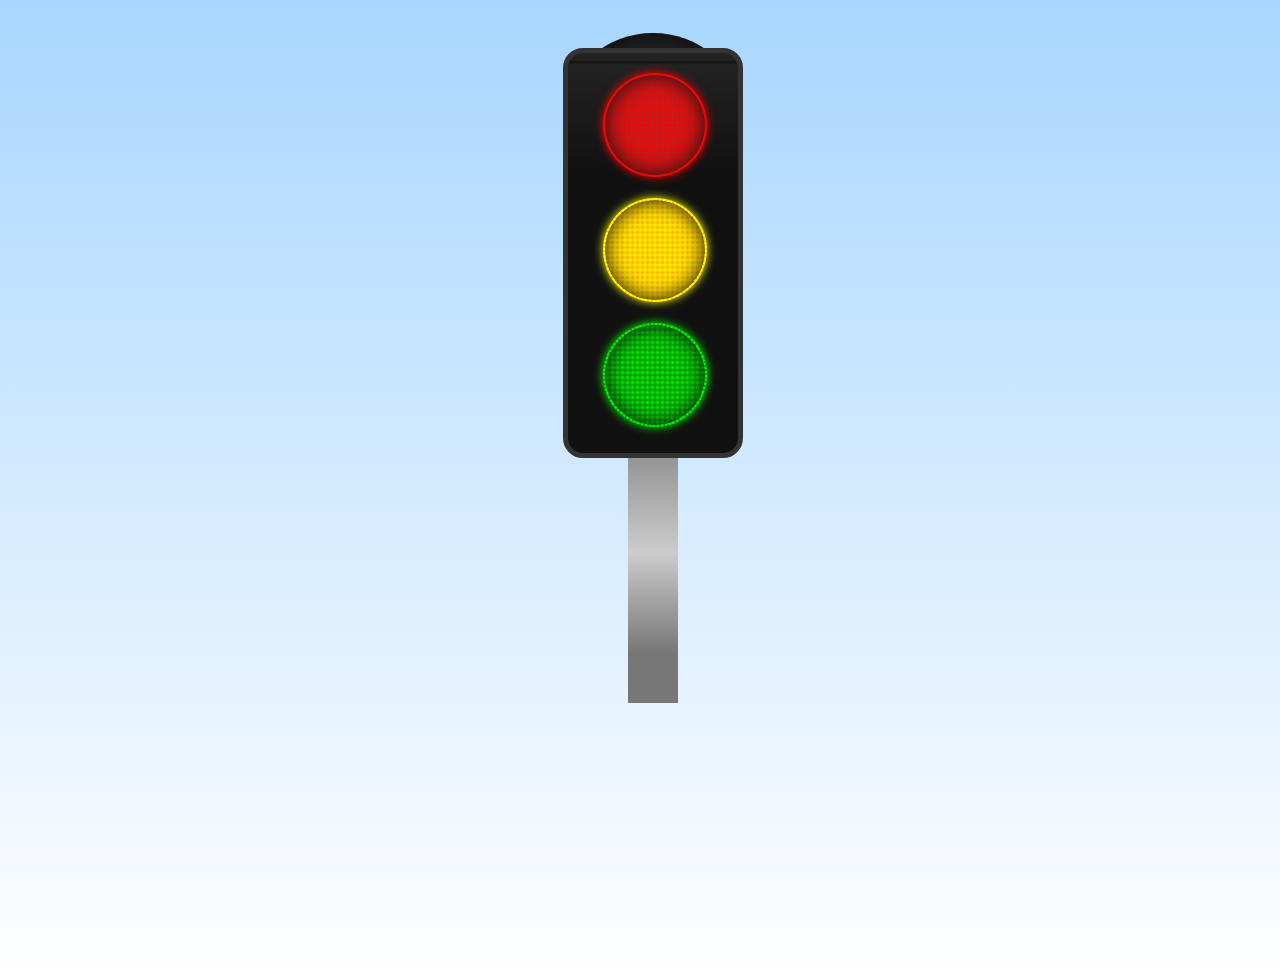
<file: Mini-Project/q1/index.html>
<!DOCTYPE html>
<html lang="en">
<head>
    <meta charset="UTF-8">
    <meta http-equiv="X-UA-Compatible" content="IE=edge">
    <meta name="viewport" content="width=device-width, initial-scale=1.0">
    <title>Mini-Project-Keyframes</title>
    <link rel="stylesheet" href="./style.css">
</head>
<body>
    <div class="trafficlight">
        <div class="red"></div>
        <div class="yellow"></div>
        <div class="green"></div>
      </div>
</body>
</html>
</file>
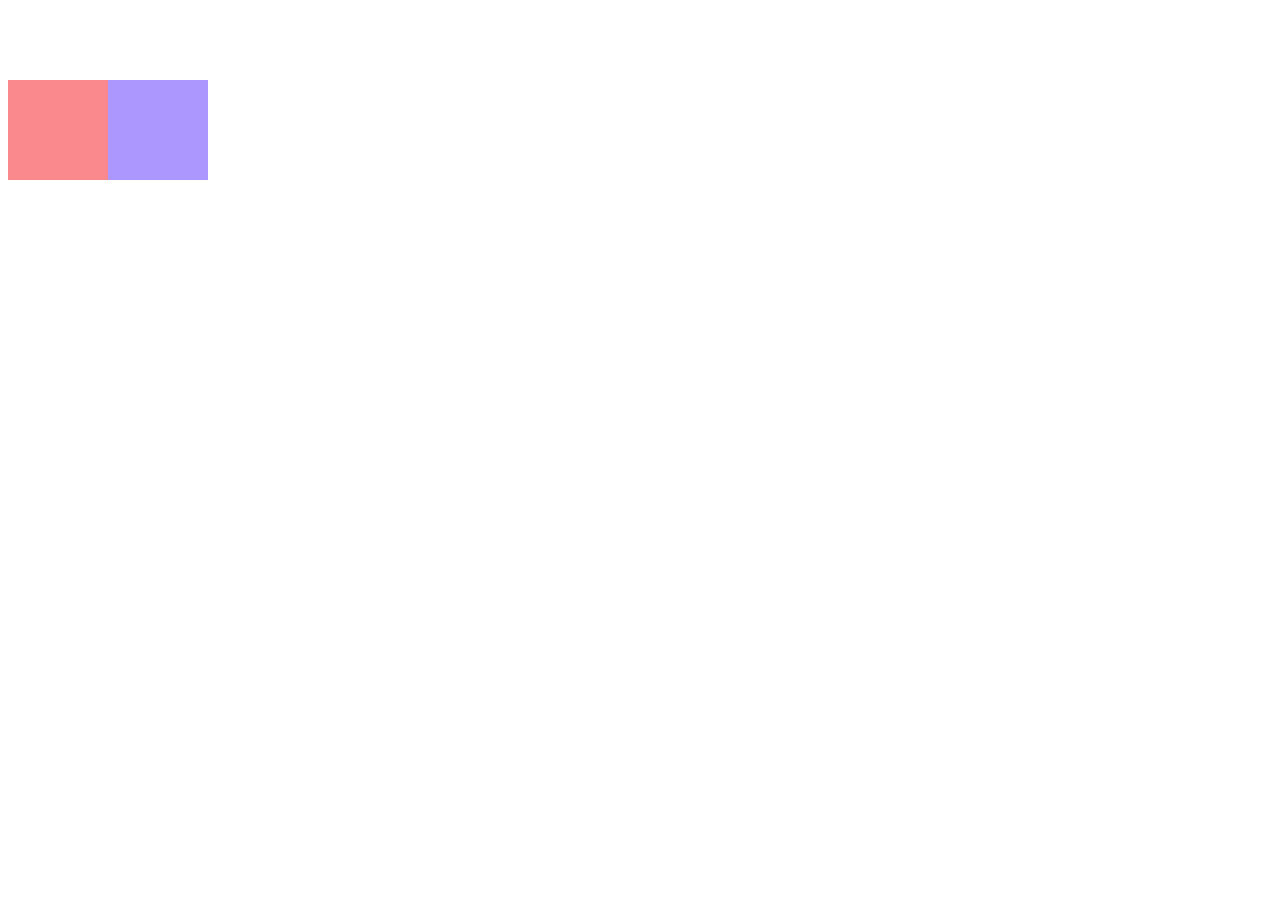
<file: Mini-Project/q2/index.html>
<!DOCTYPE html>
<html lang="en">
<head>
    <meta charset="UTF-8">
    <meta http-equiv="X-UA-Compatible" content="IE=edge">
    <meta name="viewport" content="width=device-width, initial-scale=1.0">
    <title>Mini-Project-Keyframes</title>
    <link rel="stylesheet" href="./style.css">
</head>
<body>
  <div>
      <div class="box-1">

      </div>
      <div class="box-2"></div>
  </div>
</body>
</html>
</file>
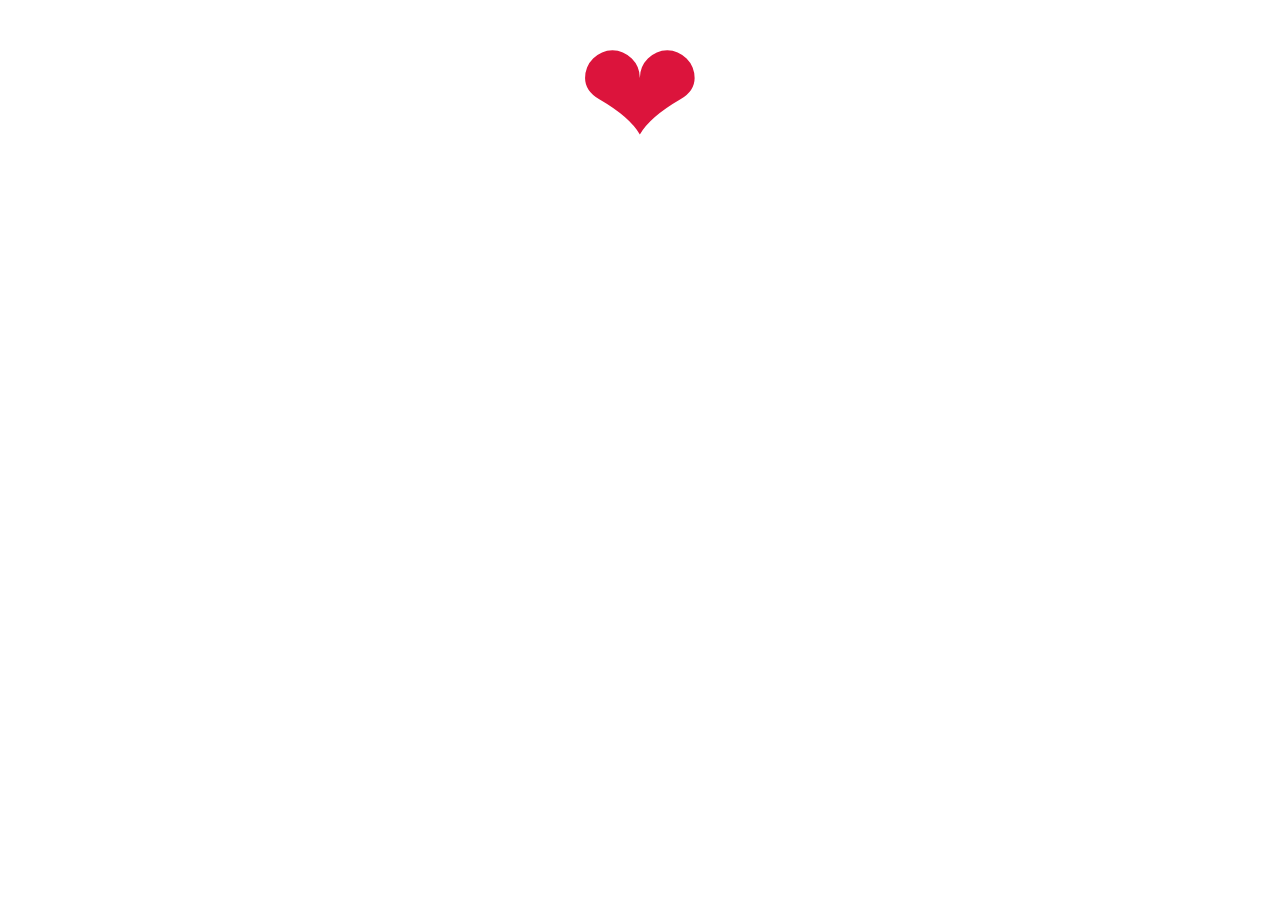
<file: Mini-Project/q3/index.html>
<!DOCTYPE html>
<html lang="en">
<head>
    <meta charset="UTF-8">
    <meta http-equiv="X-UA-Compatible" content="IE=edge">
    <meta name="viewport" content="width=device-width, initial-scale=1.0">
    <title>Mini-Project-Keyframes</title>
    <link rel="stylesheet" href="./style.css">
</head>
<body>
  <div class="heart">&#10084;</div>
</body>
</html>
</file>
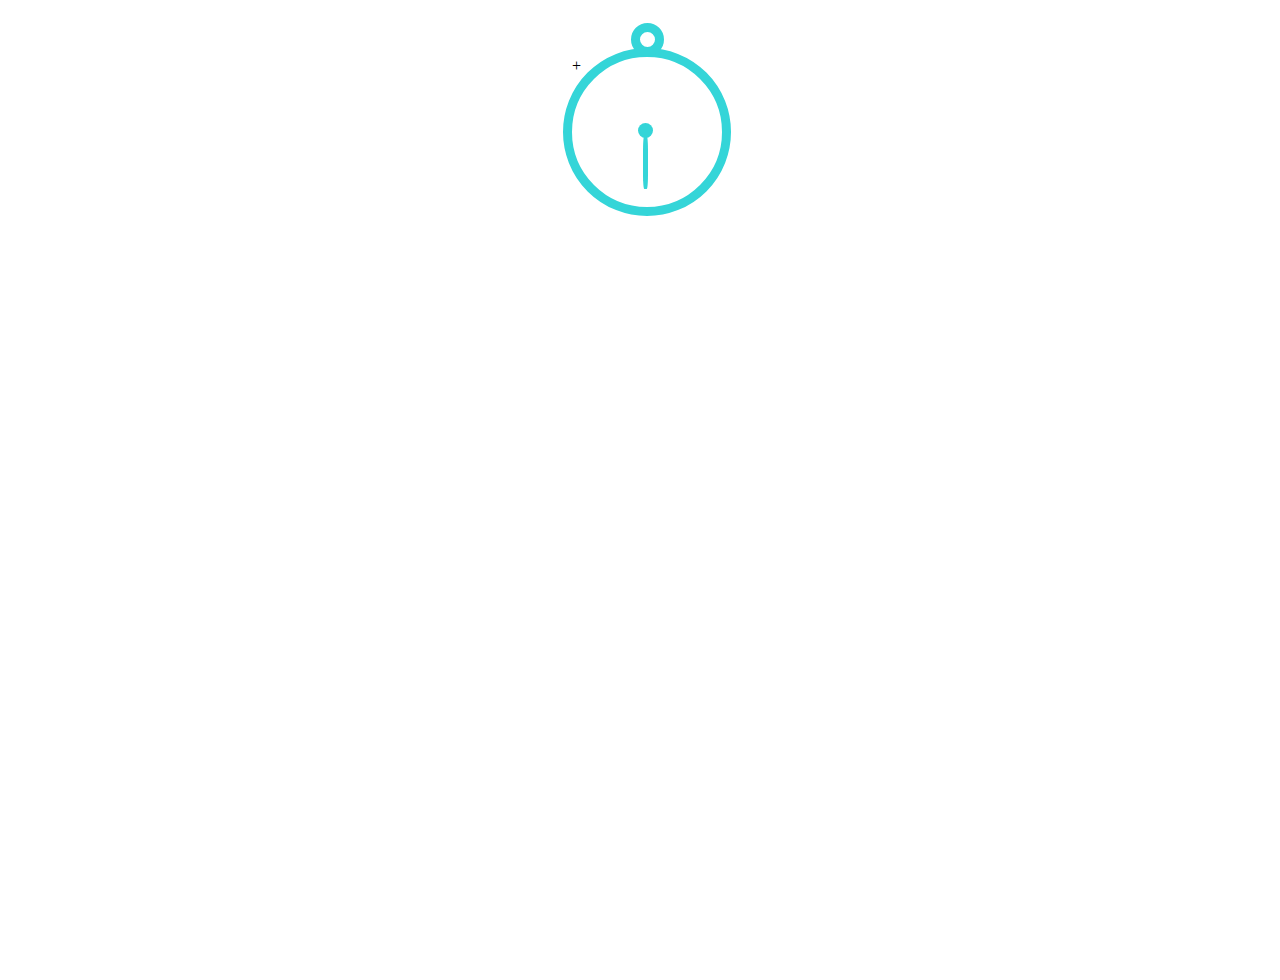
<file: Mini-Project/q4/index.html>
<!DOCTYPE html>
<html lang="en">
<head>
    <meta charset="UTF-8">
    <meta http-equiv="X-UA-Compatible" content="IE=edge">
    <meta name="viewport" content="width=device-width, initial-scale=1.0">
    <title>Mini-Project-Keyframes</title>
    <link rel="stylesheet" href="./style.css">
</head>
<body>
  <div class="clock">
      <div class="clock-circle">
          <div class="clock-hand"></div>
      </div>+
  </div>
</body>
</html>
</file>
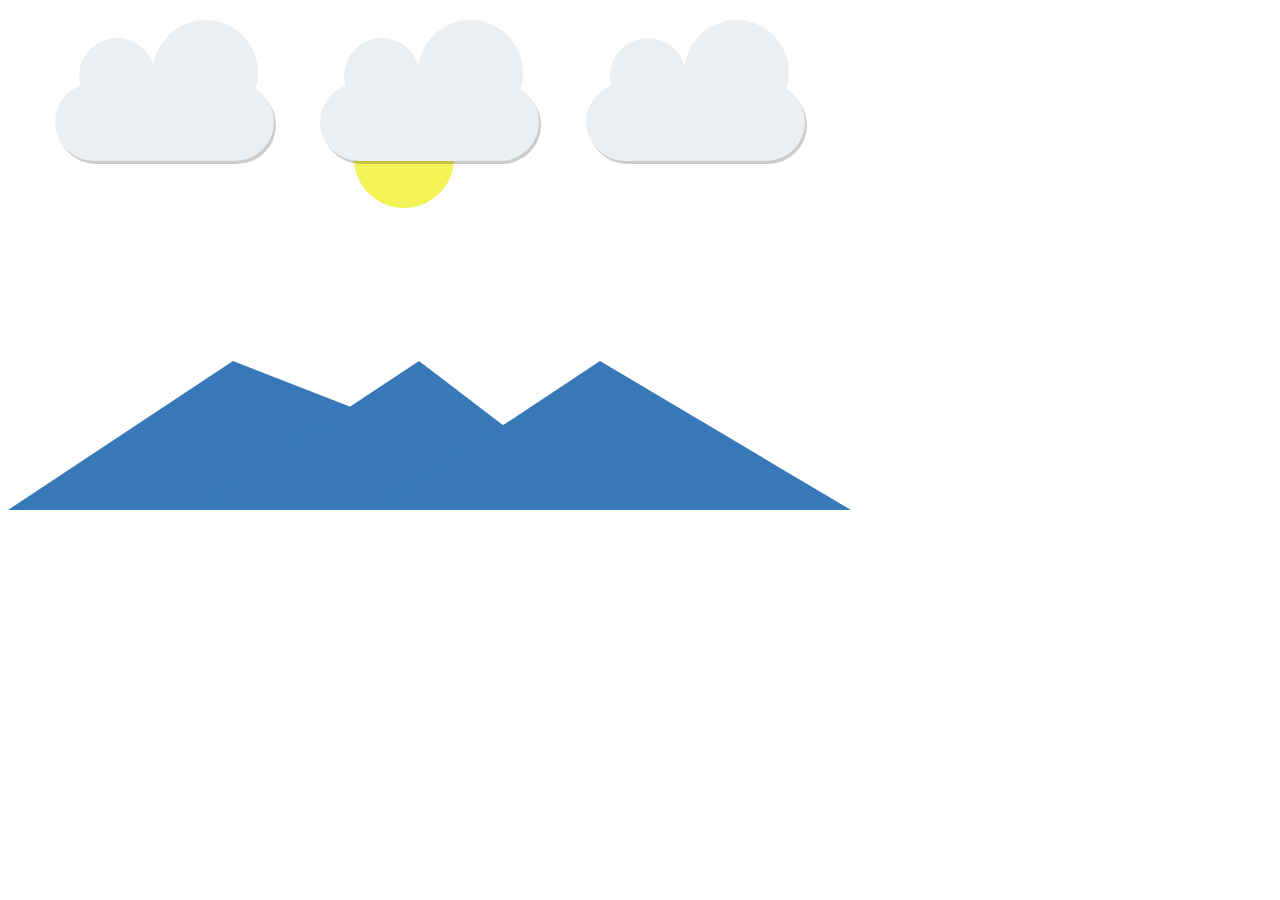
<file: Mini-Project/q5/index.html>
<!DOCTYPE html>
<html lang="en">
<head>
    <meta charset="UTF-8">
    <meta http-equiv="X-UA-Compatible" content="IE=edge">
    <meta name="viewport" content="width=device-width, initial-scale=1.0">
    <title>Mini-Project-Keyframes</title>
    <link rel="stylesheet" href="./style.css">
</head>
<body>
    
  <div class="scenery">
      <div class="sun">
         
      </div>
      <div class="clouds">
        <div class="cloud"></div>
        <div class="cloud1"></div>
        <div class="cloud2"></div>
      </div>
      <div class="mountain">
          <div class="mountain1"></div>
          <div class="mountain2"></div>
          <div class="mountain3"></div>
      </div>
  </div>
</body>
</html>
</file>
<file: Mini-Project/q1/style.css>
html{
    background: linear-gradient(rgb(168, 214, 255), #fff);
    padding: 40px;
    width: 170px;
    height: 100%;
    margin: 0 auto;
  }
  
  .trafficlight{
    background: #222;
    background-image: linear-gradient(transparent 2%, #111 2%, transparent 3%, #111 30%);
    width: 170px;
    height: 400px;
    border-radius: 20px;
    position: relative;
    border: solid 5px #333;
  }
  
  .trafficlight:before{
    background: #222;
    background-image: radial-gradient(#444, #000);
    content: "";
    width: 170px;
    height: 150px;
    margin: 0 auto;
    position: absolute;
    top: -20px;
    margin-left: 0px;
    border-radius: 50%;
    z-index: -1;
  }
  
  .trafficlight:after{
    background: #222;
    background-image: linear-gradient(-0deg, #777 10%, #ccc 30%, #000);
    content: "";
    width: 50px;
    height: 500px;
    margin-left: 60px;
    position: absolute;
    top: 150px;
    z-index: -1;
  }
  
  .red{
    background: red;
    background-image: radial-gradient(brown, transparent);
    background-size: 5px 5px; 
    width: 100px;
    height: 100px;
    border-radius: 50%;
    position: absolute;
    top: 20px;
    left: 35px;
    animation: 13s red infinite;
    border: dotted 2px red;
    box-shadow: 
      0 0 20px #111 inset,
      0 0 10px red;
  }
  
  .yellow{
    background: yellow;
    background-image: radial-gradient(orange, transparent);
    background-size: 5px 5px;
    width: 100px;
    height: 100px;
    border-radius: 50%;
    border: dotted 2px yellow;
    position: absolute;
    top: 145px;
    left: 35px;
    animation: 13s yellow infinite;
    box-shadow: 
      0 0 20px #111 inset,
      0 0 10px yellow;
  }
  
  .green{
    background: green;
    background-image: radial-gradient(lime, transparent);
    background-size: 5px 5px;
    width: 100px;
    height: 100px;
    border-radius: 50%;
    border: dotted 2px lime;
    position: absolute;
    top: 270px;
    left: 35px;
    box-shadow: 
      0 0 20px #111 inset,
      0 0 10px lime;
    animation: 13s green infinite;
  }
  
  @keyframes red{
    0%{opacity: 1}
    20%{opacity: 1}
    40%{opacity: 1}
    60%{opacity: .1}
    80%{opacity: .1}
    100%{opacity: .1}
  }
  
  @keyframes yellow{
    0%{opacity: .1}
    20%{opacity: .1}
    40%{opacity: 1}
    50%{opacity: .1}
    60%{opacity: .1}
    80%{opacity: .1}
    100%{opacity: .1}
  }
  
  @keyframes green{
    0%{opacity: .1}
    20%{opacity: .1}
    40%{opacity: .1}
    60%{opacity: 1}
    80%{opacity: 1}
    83%{opacity: .1}
    86%{opacity: 1}
    89%{opacity: .1}
    93%{opacity: 1}
    96%{opacity: .1}
    100%{opacity: 1}
  }
</file>
<file: Mini-Project/q2/style.css>
body>div{
    display: flex;
   /* justify-content: space-around; */
   margin-top:80px;
}

.box-1{
    width:100px;
    height:100px;
    background-color: #F96C72;
    animation: 5s mymove infinite;
    animation-direction: alternate;
    position: relative;
    opacity: 0.8;
    z-index: 1;
}

.box-2{
    width:100px;
    height:100px;
    background-color: #967DFC;
    opacity: 0.8;
}


@keyframes mymove {
    /* 0% {left: 0px;}
    10%{left:50px;}
    20% {left: 100px;}
    30% {left: 150px;}
    40%{left:200px;}
    50% {left: 250px;}
    60%{left:300px;}
    70% {left: 350px;}
    80%{left:400px;}
    90% {left: 450px;}
    100%{left:500px;} */
    from{left:0px;
        transform: rotate(0deg);}
    to{left:500px;
        transform: rotate(40deg);}
}
</file>
<file: Mini-Project/q3/style.css>
.heart{
    font-size: 150px;
    /* Margin auto ? why not working */
    text-align:center;
    color:rgb(220, 20, 60);
    animation: beat .25s infinite alternate;
}

@keyframes beat {
    to{transform: scale(1.4);}
    
}
</file>
<file: Mini-Project/q4/style.css>
html{
    padding: 40px;
    width: 170px;
    height: 100%;
    margin: 0 auto;
}
.clock{
    border: 9px solid #34D5D8;
    border-radius: 50%;
    width: 150px;
    height: 150px;
    position: relative;
}

.clock:before{
    content: '';
    border: 9px solid #34D5D8;
    border-radius: 50%;
    width: 15px;
    height: 15px;
    position: absolute;
    top: -34px;
    left: 59px;
}
.clock-circle:hover{
    animation-play-state: paused;
    cursor: pointer;
}
.clock-circle{
  
    width: 15px;
    height: 15px;
    border-radius: 50%;
    background-color: #34D5D8;
    position: absolute;
    left: 44%;
    top: 44%;
    animation: rotate 20s infinite linear;

}

   
.clock-hand {
    width: 5px;
    height: 53px;
    background-color: #34D5D8;
    border-radius: 26%;
    position: absolute;
    top: 13px;
    left: 5px;
  
}
@keyframes rotate {
    100% {
      transform: rotateZ(360deg);
    }
  }
</file>
<file: Mini-Project/q5/style.css>
.scenery{
    position: absolute;
}
.sun{
    width:100px;
    height:100px;
    border-radius: 50%;
    background-color: rgb(243, 243, 87);
    position: absolute;
    left: 41%;
    top:20%;
    animation: movesun 3s infinite alternate;
    /* z-index: 1; */
}

.clouds{
    display: flex;
    justify-content: space-evenly;
   
}
.cloud{ 
    margin-top: 75px;
    width: 219px;
    height: 78px;
    background: #ECEFF1;
    box-shadow: 2px 3px rgb(0 0 0 / 20%);
    border-radius: 100px;
    z-index: 1;
    /* position: relative; */
}
 .cloud::after, .cloud::before{
     content:"";
     position:relative;
     display:inline-block;
     background:inherit;
     border-radius:inherit;
 }
 .cloud::after{
    width: 76px;
    height: 76px;
    top: -74px;
    left: -81px;
 }
 .cloud::before{
    width: 105px;
    height: 105px;
    top: -63px;
    left: 98px;
 }
 .cloud1{ 
    margin-top: 75px;
    width: 219px;
    height: 78px;
    background: #ECEFF1;
    box-shadow: 2px 3px rgb(0 0 0 / 20%);
    border-radius: 100px;
    z-index: 1;
    /* position: relative; */
    animation: movecloud1 6s infinite alternate;
 
 }
 .cloud1::after, .cloud1::before{
     content:"";
     position:relative;
     display:inline-block;
     background:inherit;
     border-radius:inherit;
 }
 .cloud1::after{
    width: 76px;
    height: 76px;
    top: -74px;
    left: -81px;
 }
 .cloud1::before{
    width: 105px;
    height: 105px;
    top: -63px;
    left: 98px;
 }
 .cloud2{ 
    margin-top: 75px;
    width: 219px;
    height: 78px;
    background: #ECEFF1;
    box-shadow: 2px 3px rgb(0 0 0 / 20%);
    border-radius: 100px;
    /* z-index: 1; */
    /* position: relative; */
    /* animation-direction: alternate-reverse; */
 
 }
 .cloud2::after, .cloud2::before{
     content:"";
     position:relative;
     display:inline-block;
     background:inherit;
     border-radius:inherit;
 }
 .cloud2::after{
    width: 76px;
    height: 76px;
    top: -74px;
    left: -81px;
 }
 .cloud2::before{
    width: 105px;
    height: 105px;
    top: -63px;
    left: 98px;
 }
.mountain{
    display: flex;
}
.mountain1{
    height:200px;
    border-left: 225px solid transparent;
    border-right: 382px solid transparent;
    border-bottom: 149px solid #3678B8;
}
.mountain2{
    margin-left: -421px;
    border-left: 225px solid transparent;
    border-right: 195px solid transparent;
    border-bottom: 149px solid #3678B8;

         
 }
 .mountain3{
    border-left: 225px solid transparent;
    border-right: 251px solid transparent;
    border-bottom: 149px solid #3678B8;
    margin-left: -239px;
         
 }

 @keyframes movesun {
     to{
         top:0%;
     }

     
 }

 @keyframes movecloud1 {
    0% {
        margin-left: -1000px;
    }
    100% {
        margin-left: 26%;
    }
 }
</file>
